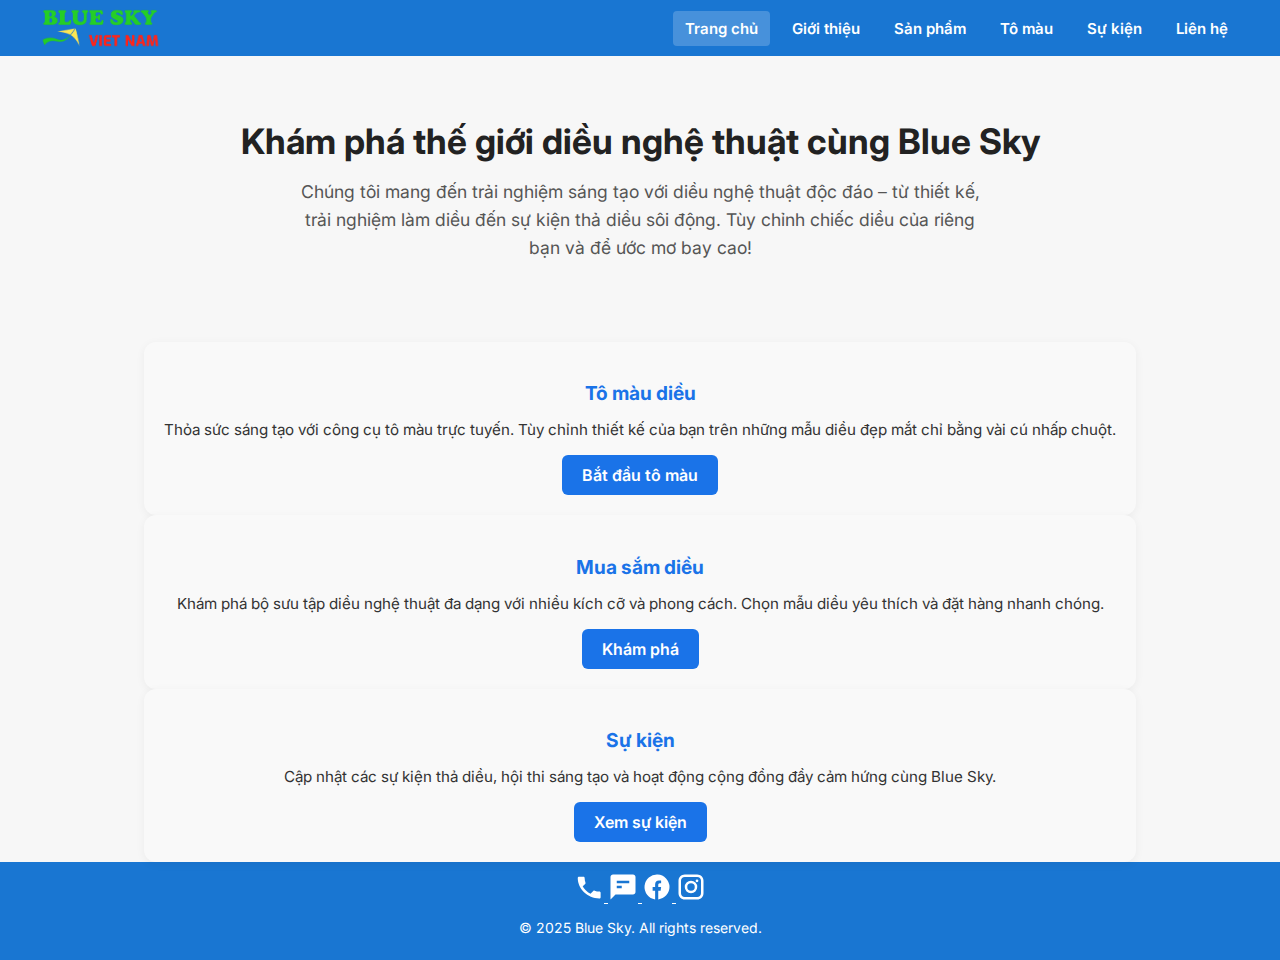
<file: index.html>
<!DOCTYPE html>
<html lang="vi">
<head>
  <meta charset="UTF-8" />
  <meta name="viewport" content="width=device-width, initial-scale=1" />
  <title>Trang chủ - Blue Sky</title>
  <meta name="description" content="Giải pháp sáng tạo với diều nghệ thuật: thiết kế, tô màu, sự kiện. Tùy chỉnh chiếc diều của riêng bạn và để ước mơ bay cao!" />

  <!-- LCP: tải sớm ảnh nền hero -->
  <link rel="preload" as="image" href="images/html/hero-bg.webp" fetchpriority="high" />

  <!-- Prefetch tài nguyên trang Sản phẩm (ưu tiên thấp, không ảnh hưởng tab hiện tại) -->
  <link rel="prefetch" href="shop.html" as="document">
  <link rel="prefetch" href="css/shop.css" as="style">
  
  <link rel="prefetch" href="js/shop.js" as="script">
 <link rel="prefetch" href="js/main.js" as="script">
  <!-- Kết nối sớm đến nguồn dữ liệu/ảnh của trang Sản phẩm -->
  <link rel="preconnect" href="https://script.google.com">
  <link rel="dns-prefetch" href="//script.google.com">
  <link rel="preconnect" href="https://lh3.googleusercontent.com" crossorigin>
  <link rel="dns-prefetch" href="//lh3.googleusercontent.com">

  <!-- CSS dùng chung + trang chủ -->
  <link rel="stylesheet" href="css/base.css" />
 
  <link rel="stylesheet" href="css/index.css" />
  <link rel="icon" href="favicon.ico" type="image/x-icon" />
  <link href="https://fonts.googleapis.com/css2?family=Inter:wght@400;600;700;800&display=swap" rel="stylesheet">

</head>
<body>
  <!-- ==== HEADER ==== -->

<header class="header">
  <div class="header-inner">
    <button class="menu-toggle" aria-label="Mở menu điều hướng" aria-controls="site-nav" aria-expanded="false">☰</button>
    <img src="images/html/logo.png" alt="Logo Blue Sky" class="logo" />
<nav class="nav" id="site-nav">
  <a href="index.html" class="active" aria-current="page">Trang chủ</a>
  <a href="about.html">Giới thiệu</a>
  <a href="shop.html">Sản phẩm</a>
  <a href="coloring.html">Tô màu</a>
  <a href="events.html">Sự kiện</a>
  <a href="contact.html">Liên hệ</a>
</nav>

  </div>
</header>


  <!-- ==== MAIN ==== -->
  <main>
    <!-- Hero (full width, overlay) -->
<section class="hero hero--main">
  <div class="hero-inner">
      <h1>Khám phá thế giới diều nghệ thuật cùng Blue Sky</h1>
      <p>
        Chúng tôi mang đến trải nghiệm sáng tạo với diều nghệ thuật độc đáo – từ thiết kế, trải nghiệm làm diều đến sự kiện thả diều sôi động. Tùy chỉnh chiếc diều của riêng bạn và để ước mơ bay cao!
      </p>
    </div>
  </section>

    <!-- Features -->
    <section class="features">
      <div class="container">
        <div class="feature-card">
          <h3>Tô màu diều</h3>
          <p>Thỏa sức sáng tạo với công cụ tô màu trực tuyến. Tùy chỉnh thiết kế của bạn trên những mẫu diều đẹp mắt chỉ bằng vài cú nhấp chuột.</p>
          <a href="coloring.html" class="btn">Bắt đầu tô màu</a>
        </div>
        <div class="feature-card">
          <h3>Mua sắm diều</h3>
          <p>Khám phá bộ sưu tập diều nghệ thuật đa dạng với nhiều kích cỡ và phong cách. Chọn mẫu diều yêu thích và đặt hàng nhanh chóng.</p>
          <a href="shop.html" class="btn">Khám phá</a>
        </div>
        <div class="feature-card">
          <h3>Sự kiện</h3>
          <p>Cập nhật các sự kiện thả diều, hội thi sáng tạo và hoạt động cộng đồng đầy cảm hứng cùng Blue Sky.</p>
          <a href="events.html" class="btn">Xem sự kiện</a>
        </div>
      </div>
    </section>
  </main>

  <!-- ==== FOOTER ==== -->
<footer class="footer">
  <div class="footer-inner">
    <div class="social-links">

      <!-- Phone -->
      <a href="tel:+84903082089"
         class="social-icon phone"
         data-tooltip="Gọi ngay cho chúng tôi"
         aria-label="Điện thoại">
        <svg xmlns="http://www.w3.org/2000/svg" width="30" height="30" fill="currentColor" viewBox="0 0 24 24">
          <path d="M6.6 10.8a15.1 15.1 0 0 0 6.6 6.6l2.2-2.2c.3-.3.7-.4 1.1-.3 
                   1.2.4 2.5.7 3.8.7.6 0 1 .5 1 1v3.5c0 .6-.4 1-1 1C10.7 21 3 13.3 
                   3 4.7c0-.6.5-1 1-1H7.5c.6 0 1 .4 1 1 0 1.3.3 2.6.7 3.8.1.4 0 
                   .8-.3 1.1l-2.3 2.2z"/>
        </svg>
      </a>

      <!-- Zalo (dùng icon chat để thay thế) -->
      <a href="https://zalo.me/0903082089"
         class="social-icon zalo"
         data-tooltip="Chat với chúng tôi qua Zalo"
         target="_blank" rel="noopener"
         aria-label="Zalo">
        <svg xmlns="http://www.w3.org/2000/svg" width="30" height="30" fill="currentColor" viewBox="0 0 24 24">
          <path d="M20 2H4C2.9 2 2 2.9 2 4v18l4-4h14c1.1 0 2-.9 
                   2-2V4c0-1.1-.9-2-2-2zm-9 11H7v-2h4v2zm6-4H7V7h10v2z"/>
        </svg>
      </a>

      <!-- Facebook -->
      <a href="https://www.facebook.com/profile.php?id=100010250733315"
         class="social-icon facebook"
         data-tooltip="Đến với trang Facebook của chúng tôi"
         target="_blank" rel="noopener"
         aria-label="Facebook">
        <svg xmlns="http://www.w3.org/2000/svg" width="30" height="30" fill="currentColor" viewBox="0 0 24 24">
          <path d="M22 12a10 10 0 1 0-11.5 9.9v-7h-2v-3h2v-2c0-2 
                   1.2-3.1 3-3.1.9 0 1.8.1 1.8.1v2h-1c-1 0-1.3.6-1.3 
                   1.2v1.8h2.3l-.4 3h-1.9v7A10 10 0 0 0 22 12z"/>
        </svg>
      </a>

      <!-- Instagram -->
      <a href="https://www.instagram.com/"
         class="social-icon instagram"
         data-tooltip="Theo dõi chúng tôi trên Instagram"
         target="_blank" rel="noopener"
         aria-label="Instagram">
        <svg xmlns="http://www.w3.org/2000/svg" width="30" height="30" fill="currentColor" viewBox="0 0 24 24">
          <path d="M7 2C4.2 2 2 4.2 2 7v10c0 2.8 2.2 5 5 
                   5h10c2.8 0 5-2.2 5-5V7c0-2.8-2.2-5-5-5H7zm10 
                   2c1.7 0 3 1.3 3 3v10c0 1.7-1.3 3-3 
                   3H7c-1.7 0-3-1.3-3-3V7c0-1.7 1.3-3 
                   3-3h10zm-5 3a5 5 0 1 0 0 10 
                   5 5 0 0 0 0-10zm0 2a3 3 0 1 1 0 
                   6 3 3 0 0 1 0-6zm4.8-.9a1.1 1.1 
                   0 1 0 0-2.2 1.1 1.1 0 0 0 0 2.2z"/>
        </svg>
      </a>
    </div>

    <p class="footer-copy">
      © 2025 Blue Sky. All rights reserved.
    </p>
  </div>
</footer>


  <!-- ==== SCRIPT ==== -->
  <script src="js/main.js"></script>
</body>
</html>
</file>
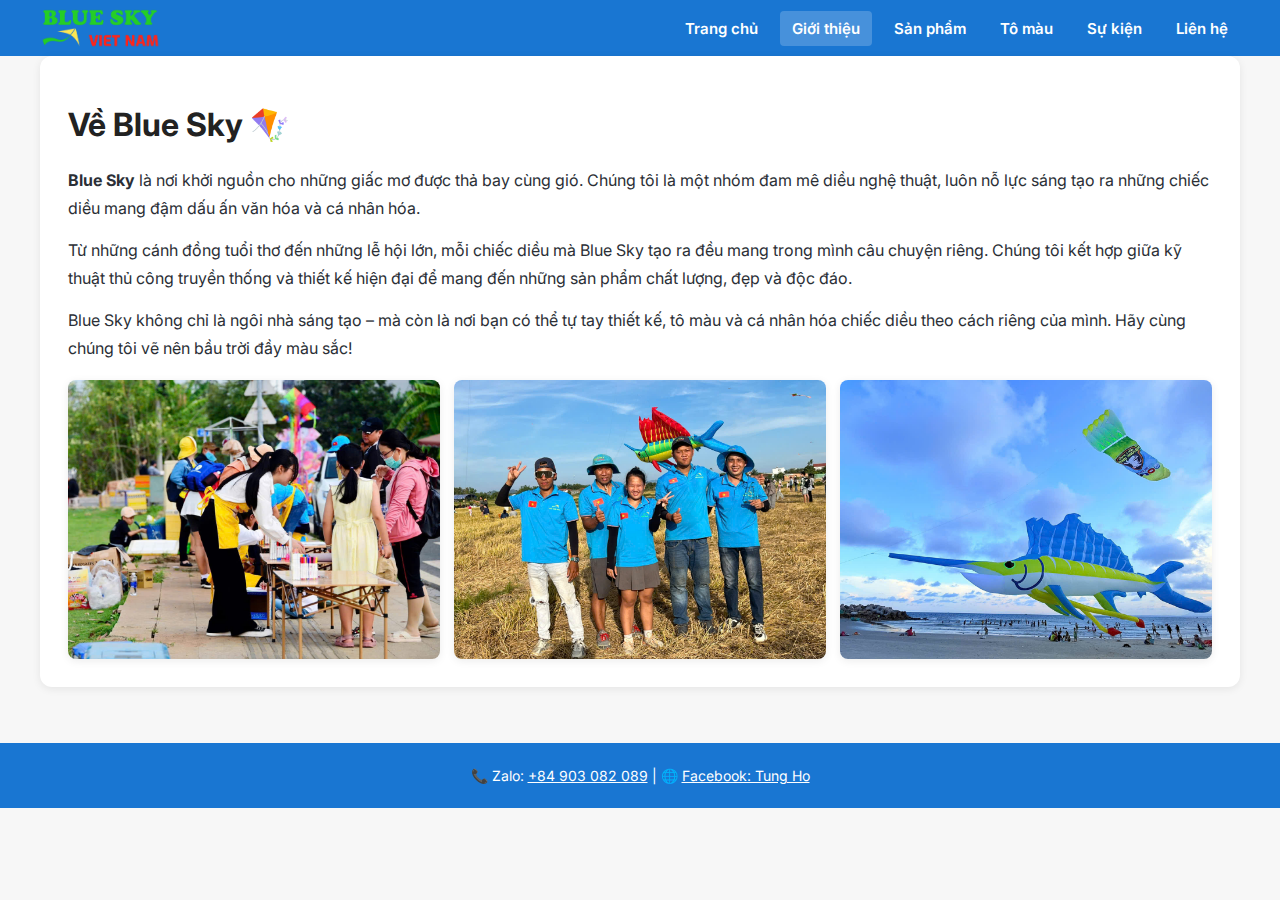
<file: about.html>
<!DOCTYPE html>
<html lang="vi">
<head>
  <meta charset="UTF-8" />
  <meta name="viewport" content="width=device-width, initial-scale=1.0" />
  <title>Giới thiệu - Blue Sky</title>

  <!-- Font & CSS -->
  <link href="https://fonts.googleapis.com/css2?family=Inter:wght@400;600;700&display=swap" rel="stylesheet" />
  <link rel="stylesheet" href="css/base.css" />
  <link rel="stylesheet" href="css/about.css" />
  <script defer src="js/zoom.js"></script>
</head>
<body>
  <!-- Header -->
  <header class="header">
    <div class="container header-inner">
      <img src="images/logo.png" alt="Logo Blue Sky" class="logo" />
      <button class="menu-toggle" id="menuToggle" aria-label="Mở menu">☰</button>
      <nav class="nav" id="mainNav">
        <a href="home.html">Trang chủ</a>
        <a href="about.html" class="active">Giới thiệu</a>
        <a href="shop.html">Sản phẩm</a>
        <a href="color.html">Tô màu</a>
        <a href="events.html">Sự kiện</a>
        <a href="contact.html">Liên hệ</a>
      </nav>
    </div>
  </header>

  <!-- Nội dung -->
  <main>
    <section class="container box about-section">
      <h1>Về Blue Sky 🪁</h1>
      <p><strong>Blue Sky</strong> là nơi khởi nguồn cho những giấc mơ được thả bay cùng gió. Chúng tôi là một nhóm đam mê diều nghệ thuật, luôn nỗ lực sáng tạo ra những chiếc diều mang đậm dấu ấn văn hóa và cá nhân hóa.</p>

      <p>Từ những cánh đồng tuổi thơ đến những lễ hội lớn, mỗi chiếc diều mà Blue Sky tạo ra đều mang trong mình câu chuyện riêng. Chúng tôi kết hợp giữa kỹ thuật thủ công truyền thống và thiết kế hiện đại để mang đến những sản phẩm chất lượng, đẹp và độc đáo.</p>

      <p>Blue Sky không chỉ là ngôi nhà sáng tạo  – mà còn là nơi bạn có thể tự tay thiết kế, tô màu và cá nhân hóa chiếc diều theo cách riêng của mình. Hãy cùng chúng tôi vẽ nên bầu trời đầy màu sắc!</p>

      <div class="gallery">
        <img src="images/about/img1.jpg" alt="Thả diều nghệ thuật" />
        <img src="images/about/img2.jpg" alt="Thiết kế diều sáng tạo" />
        <img src="images/about/img3.jpg" alt="Sự kiện cộng đồng" />
      </div>
    </section>
  </main>

  <!-- Footer -->
  <footer class="footer">
    <div class="container footer-inner">
      <p>
        📞 Zalo: <a href="tel:+84903082089">+84 903 082 089</a> |
        🌐 <a href="https://www.facebook.com/profile.php?id=100010250733315" target="_blank">Facebook: Tung Ho</a>
      </p>
    </div>
  </footer>

  <!-- Dropdown menu JS -->
  <script>
    const menuToggle = document.getElementById("menuToggle");
    const navMenu = document.getElementById("mainNav");

    menuToggle.addEventListener("click", (e) => {
      e.stopPropagation();
      navMenu.classList.toggle("show");
    });

    document.addEventListener("click", (e) => {
      if (!navMenu.contains(e.target) && !menuToggle.contains(e.target)) {
        navMenu.classList.remove("show");
      }
    });
  </script>
</body>
</html>
</file>
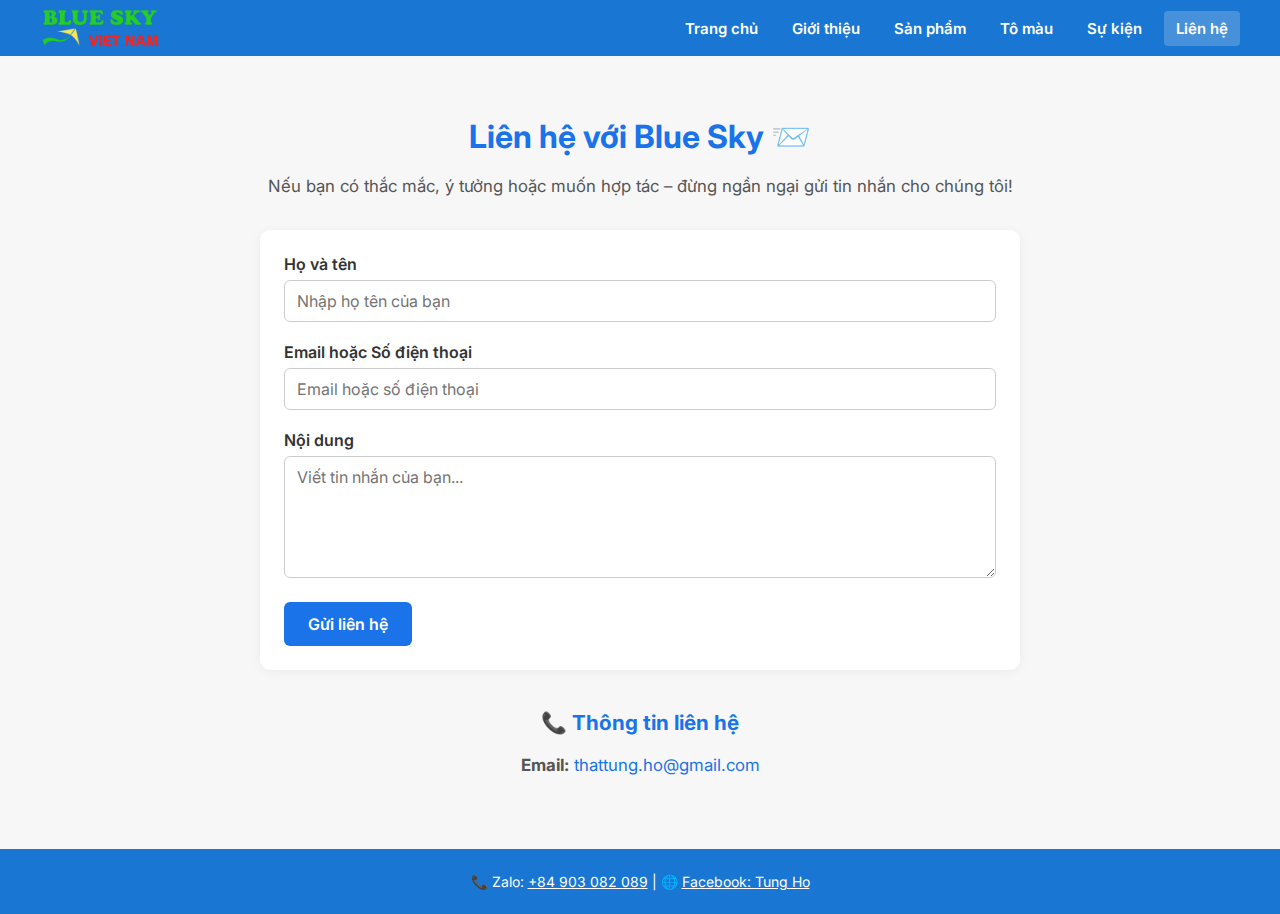
<file: contact.html>
<!DOCTYPE html>
<html lang="vi">
<head>
  <meta charset="UTF-8" />
  <meta name="viewport" content="width=device-width, initial-scale=1.0" />
  <title>Liên hệ - Blue Sky</title>

  <!-- Font và CSS -->
  <link href="https://fonts.googleapis.com/css2?family=Inter:wght@400;600;700&display=swap" rel="stylesheet" />
  <link rel="stylesheet" href="css/base.css" />
  <link rel="stylesheet" href="css/contact.css" />
  <script defer src="js/zoom.js"></script>
 </head>
<body>
  <!-- Header đồng bộ -->
  <header class="header">
    <div class="container header-inner">
      <img src="images/logo.webp" alt="Logo Blue Sky" class="logo" />
      <button class="menu-toggle" id="menuToggle" aria-label="Mở menu">☰</button>
      <nav class="nav" id="mainNav">
        <a href="index.html">Trang chủ</a>
        <a href="about.html">Giới thiệu</a>
        <a href="shop.html">Sản phẩm</a>
        <a href="color.html">Tô màu</a>
        <a href="events.html">Sự kiện</a>
        <a href="contact.html" class="active">Liên hệ</a>
      </nav>
    </div>
  </header>

  <!-- Nội dung chính -->
  <main>
    <section class="contact-section container box">
      <h1>Liên hệ với Blue Sky 📨</h1>
      <p>Nếu bạn có thắc mắc, ý tưởng hoặc muốn hợp tác – đừng ngần ngại gửi tin nhắn cho chúng tôi!</p>

      <form class="contact-form">
        <div class="form-group">
          <label for="name">Họ và tên</label>
          <input type="text" id="name" name="name" required placeholder="Nhập họ tên của bạn" />
        </div>
        <div class="form-group">
          <label for="email">Email hoặc Số điện thoại</label>
          <input type="text" id="email" name="email" required placeholder="Email hoặc số điện thoại" />
        </div>
        <div class="form-group">
          <label for="message">Nội dung</label>
          <textarea id="message" name="message" rows="5" required placeholder="Viết tin nhắn của bạn..."></textarea>
        </div>
        <button type="submit" class="btn-submit">Gửi liên hệ</button>
      </form>

      <div class="contact-info">
        <h2>📞 Thông tin liên hệ</h2>
                <p><strong>Email:</strong> <a href="mailto:thattung.ho@gmail.com">thattung.ho@gmail.com</a></p>
      </div>
    </section>
  </main>

  <!-- Footer đồng bộ -->
  <footer class="footer">
    <div class="container footer-inner">
      <p>
        📞 Zalo: <a href="tel:+84903082089">+84 903 082 089</a> |
        🌐 <a href="https://www.facebook.com/profile.php?id=100010250733315" target="_blank">Facebook: Tung Ho</a>
      </p>
    </div>
  </footer>

  <!-- Script menu cho mobile -->
  <script>
    const menuToggle = document.getElementById("menuToggle");
    const navMenu = document.getElementById("mainNav");

    menuToggle.addEventListener("click", (e) => {
      e.stopPropagation();
      navMenu.classList.toggle("show");
    });

    document.addEventListener("click", (e) => {
      if (!navMenu.contains(e.target) && !menuToggle.contains(e.target)) {
        navMenu.classList.remove("show");
      }
    });
  </script>
  <script defer src="js/contact.js"></script>
</body>
</html>
</file>
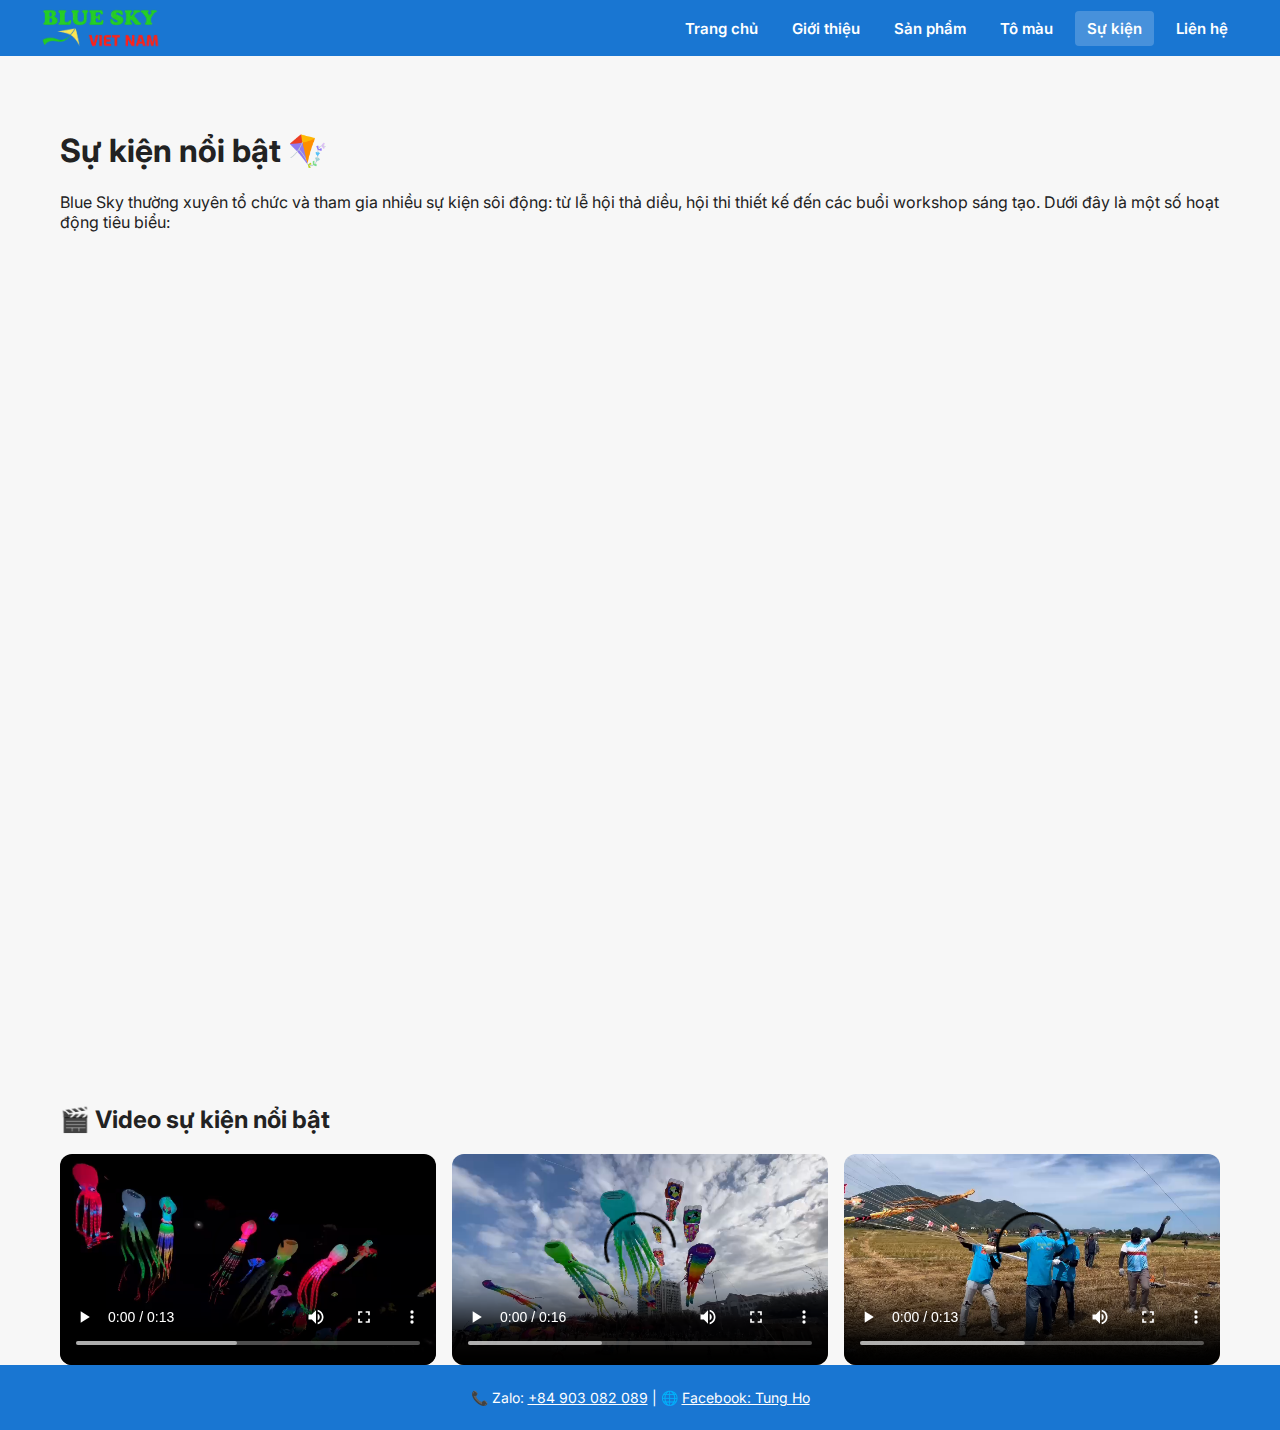
<file: events.html>
<!DOCTYPE html>
<html lang="vi">
<head>
  <meta charset="UTF-8" />
  <meta name="viewport" content="width=device-width, initial-scale=1.0" />
  <title>Sự kiện - Blue Sky</title>

  <link href="https://fonts.googleapis.com/css2?family=Inter:wght@400;600;700&display=swap" rel="stylesheet" />
  <link rel="stylesheet" href="css/base.css" />
  <link rel="stylesheet" href="css/events.css" />
  <link rel="icon" href="favicon.ico" type="image/x-icon">
  <script defer src="js/zoom.js"></script>
 </head>
<body>
  <!-- Header -->
  <header class="header">
    <div class="container header-inner">
      <img src="images/logo.webp" alt="Logo Blue Sky" class="logo" />
      <button class="menu-toggle" id="menuToggle" aria-label="Mở menu">☰</button>
      <nav class="nav" id="mainNav">
        <a href="index.html">Trang chủ</a>
        <a href="about.html">Giới thiệu</a>
        <a href="shop.html">Sản phẩm</a>
        <a href="color.html">Tô màu</a>
        <a href="events.html" class="active">Sự kiện</a>
        <a href="contact.html">Liên hệ</a>
      </nav>
    </div>
  </header>

  <!-- Nội dung chính -->
  <main>
    <section class="container box event-section">
      <h1>Sự kiện nổi bật 🪁</h1>
      <p>Blue Sky thường xuyên tổ chức và tham gia nhiều sự kiện sôi động: từ lễ hội thả diều, hội thi thiết kế đến các buổi workshop sáng tạo. Dưới đây là một số hoạt động tiêu biểu:</p>

      <div class="event-list">
        <div class="event-card">
          <img src="images/events/dienkhanh2025.jpg" alt="Lễ hội diều 2025" class="event-img" />
          <div class="event-info">
            <h3>Ngày hội thả diều Diên Khánh 2025</h3>
            <p><strong>Ngày:</strong> 12/04/2025 • <strong>Địa điểm:</strong> Duyên Khánh, Khánh Hòa</p>
            <p>Hơn 500 chiếc diều đủ sắc màu cùng trình diễn ánh sáng ngoạn mục và âm nhạc dân gian kết hợp hiện đại.</p>
          </div>
        </div>

        <div class="event-card">
          <img src="images/events/workshopthienlong.jpg" alt="Workshop vẽ và thả diều" class="event-img" />
          <div class="event-info">
            <h3>Workshop: Vẽ và Thả diều cùng Bé</h3>
            <p><strong>Ngày:</strong> 26/05/2025 • <strong>Địa điểm:</strong> Công viên Global City</p>
            <p>Phụ huynh và trẻ em cùng nhau sáng tạo, học kỹ năng vẽ, lắp ráp và trải nghiệm không khí gia đình ấm áp ngoài trời.</p>
          </div>
        </div>

        <div class="event-card">
          <img src="images/events/rachgia2025.jpg" alt="Lễ hội diều 2025" class="event-img" />
          <div class="event-info">
            <h3>Lễ hội thả diều Rạch Giá 2025</h3>
            <p><strong>Ngày:</strong> 06/03/2025 • <strong>Địa điểm:</strong> Rạch Giá, Kiên Giang</p>
            <p>Một bầu trời sáng rực bởi những chiếc diều led hòa cùng với tiếng vỗ tay của hàng ngàn bà con tạo nên không khí náo nhiệt.</p>
          </div>
        </div>

        <div class="event-card">
          <img src="images/events/caibe2025.jpg" alt="Cuộc thi online" class="event-img" />
          <div class="event-info">
            <h3>Cuộc thi "Bay cùng sắc màu"</h3>
            <p><strong>Ngày:</strong> 15/03/2025 • <strong>Hình thức:</strong> trực tiếp</p>
            <p>Cuộc thi dành cho các bạn học sinh huyện Cái Bè, giúp các bạn có một trải nghiệm thật tuyệt vời với nghệ thuật diều.</p>
          </div>
        </div>
      </div>
    </section>

    <!-- Video sự kiện -->
    <section class="event-videos container box">
      <h2>🎬 Video sự kiện nổi bật</h2>
      <div class="video-grid">
        <video controls>
          <source src="video/festival1.mp4" type="video/mp4" />
          Trình duyệt không hỗ trợ video.
        </video>
        <video controls>
          <source src="video/workshop1.mp4" type="video/mp4" />
          Trình duyệt không hỗ trợ video.
        </video>
        <video controls>
          <source src="video/family_day.mp4" type="video/mp4" />
          Trình duyệt không hỗ trợ video.
        </video>
      </div>
    </section>
  </main>

  <!-- Footer -->
  <footer class="footer">
    <div class="container footer-inner">
      <p>
        📞 Zalo: <a href="tel:+84903082089">+84 903 082 089</a> |
        🌐 <a href="https://www.facebook.com/profile.php?id=100010250733315" target="_blank">Facebook: Tung Ho</a>
      </p>
    </div>
  </footer>

  <!-- Dropdown menu JS -->
  <script>
    const menuToggle = document.getElementById("menuToggle");
    const navMenu = document.getElementById("mainNav");

    menuToggle.addEventListener("click", (e) => {
      e.stopPropagation();
      navMenu.classList.toggle("show");
    });

    document.addEventListener("click", (e) => {
      if (!navMenu.contains(e.target) && !menuToggle.contains(e.target)) {
        navMenu.classList.remove("show");
      }
    });
  </script>
</body>
</html>
</file>
<file: css/shop.css>
/* ===================== Base / Theme ===================== */
:root{
  --primary:#1976d2;
  --primary-dark:#125aa0;
  --danger:#f44336;
  --danger-dark:#d32f2f;
  --success:#4caf50;
  --success-dark:#388e3c;
  --text:#0d47a1;
  --card-bg:#fff;
  --muted:#f4f4f4;
  --shadow:0 2px 8px rgba(0,0,0,.08);
}

@supports (font-variation-settings: normal){
  /* Inter variable sẽ hiển thị đẹp hơn nếu bạn đã nhúng */
}

html,body{margin:0;padding:0}
body, .shop-wrapper{
  font-family:"Inter","Segoe UI","Roboto",sans-serif;
  -webkit-font-smoothing:antialiased;
  -moz-osx-font-smoothing:grayscale;
  color:#222;
  background:#f6f8fb;
}

/* ===================== Layout wrapper ===================== */
.shop-wrapper{
  max-width:1000px;
  margin:40px auto;
  padding:0 20px 40px;
  background:var(--card-bg);
  border-radius:12px;
  box-shadow:var(--shadow);
}

/* ===================== Group title ===================== */
.product-category{
  font-size:20px;
  margin:40px 0 16px;
  padding:14px 20px;
  border-left:6px solid var(--primary);
  border-radius:8px;
  color:var(--text);
  font-weight:600;
  background:linear-gradient(90deg,#e3f2fd,#ffffff);
  background-size:200% 200%;
  box-shadow:0 2px 6px rgba(0,0,0,.06);
  transition:transform .3s ease, background-color .3s ease;
  animation:gradientMove 8s ease infinite;
  cursor:pointer; /* clickable mặc định */
}
.product-category:hover{
  transform:translateX(4px);
}
@keyframes gradientMove{
  0%{background-position:0% 50%}
  50%{background-position:100% 50%}
  100%{background-position:0% 50%}
}

/* ===================== Grid ===================== */
.product-grid{
  display:grid;
  gap:24px;
  /* auto-fit để tự co giãn đẹp trên nhiều khổ màn hình */
  grid-template-columns:repeat(auto-fit,minmax(260px,1fr));
  transition:all .4s ease;
}

/* ===================== Product card ===================== */
.product{
  background:#fff;
  padding:16px;
  border-radius:10px;
  box-shadow:var(--shadow);
  text-align:center;
  position:relative;
  transform:translateZ(0); /* create stacking context */
  transition:transform .3s ease, opacity .5s ease;
  opacity:0; transform:translateY(10px);
  /* Hiệu năng khi list dài */
  content-visibility:auto;
  contain-intrinsic-size:520px 360px; /* (H x W) ước lượng */
}
.product.fade-in{ opacity:1; transform:translateY(0) }
.product:hover{ transform:translateY(-4px) }

/* Header trong card */
.product-top-row{
  display:flex;
  justify-content:space-between;
  align-items:center;
  gap:12px;
}
.product-title{
  margin:10px 0 8px;
  font-size:18px;
  font-weight:600;
  flex:1;
  text-align:left;
}

/* Ảnh sản phẩm ổn định layout */
.product-img{
  width:100%;
  height:auto;
  aspect-ratio:3/4;
  object-fit:contain;          /* tránh crop ảnh sản phẩm */
  background:#f0f0f0;
  padding:8px;
  border-radius:6px;
}

/* Size row */
.size-row{
  display:flex;
  align-items:center;
  justify-content:center;
  gap:10px;
  font-weight:500;
  font-size:15px;
  margin:12px 0;
  flex-shrink:0;
}
.size-select{
  padding:6px 10px;
  font-size:14px;
  border:1px solid #ccc;
  border-radius:6px;
  font-family:inherit;
  background:#fff;
}

/* Price row */
.price-row{
  display:flex;
  justify-content:space-between;
  align-items:center;
  gap:12px;
  font-size:15px;
  margin-top:12px;
  padding:4px 8px;
  background:var(--muted);
  border-radius:6px;
  font-weight:600;
}
.price-original{ color:#333 }
.price-sale{ color:#d32f2f }

/* Liên hệ */
.contact-label{
  display:inline-flex;
  align-items:center;
  gap:6px;
  background:#fff4e5;
  color:#d35400;
  padding:6px 12px;
  border-radius:6px;
  font-size:14px;
  font-weight:600;
  border:1px solid #f0cba9;
  margin-top:8px;
  text-decoration:none;
}
.contact-label:hover{ color:#b84300 }

/* Actions */
.product-actions{
  display:flex;
  justify-content:space-between;
  gap:10px;
  margin-top:8px;
}
.color-btn, .order-btn{
  flex:1;
  padding:10px;
  font-size:14px;
  font-weight:600;
  border:none;
  border-radius:6px;
  cursor:pointer;
  transition:background-color .25s ease, transform .05s ease;
  font-family:inherit;
  color:#fff;
}
.color-btn{ background:var(--success) }
.color-btn:hover{ background:var(--success-dark) }
.order-btn{ background:var(--danger) }
.order-btn:hover{ background:var(--danger-dark) }
.color-btn:active, .order-btn:active{ transform:scale(.98) }

/* Order form */
.order-form{
  margin-top:14px;
  padding:12px;
  border-top:1px dashed #ccc;
  background:#f9f9f9;
  border-radius:6px;
  font-family:inherit;
}
.order-form input,
.order-form select,
.order-form textarea{
  width:100%;
  margin:6px 0;
  padding:8px;
  border-radius:4px;
  border:1px solid #ccc;
  font-size:14px;
  resize:vertical;
  font-family:inherit;
  background:#fff;
}

/* Form actions */
.form-actions{
  display:flex;
  justify-content:space-between;
  gap:10px;
  margin-top:10px;
}
.confirm-order, .cancel-order{
  flex:1;
  padding:10px;
  font-weight:600;
  border:none;
  border-radius:6px;
  cursor:pointer;
  font-family:inherit;
  color:#fff;
}
.confirm-order{ background:var(--primary) }
.confirm-order:hover{ background:var(--primary-dark) }
.cancel-order{ background:#9e9e9e }
.cancel-order:hover{ background:#838383 }

/* Toggle buttons (xem thêm / thu gọn) */
.toggle-btn{
  margin:16px auto 40px;
  padding:10px 20px;
  background:var(--primary);
  color:#fff;
  border:none;
  border-radius:8px;
  cursor:pointer;
  font-weight:600;
  transition:background-color .25s ease;
  display:block;
  font-family:inherit;
}
.toggle-btn:hover{ background:var(--primary-dark) }

/* Ẩn/hiện tiện lợi */
.hidden{ display:none }

/* ===================== Responsive ===================== */
@media (max-width:1024px){
  .product-grid{ gap:20px }
}
@media (max-width:768px){
  .product-grid{ grid-template-columns:1fr }
  .size-row{
    flex-direction:column;
    align-items:flex-start;
    gap:6px;
    margin:8px 0;
  }
  .form-actions{
    flex-direction:column;
  }
  .confirm-order, .cancel-order{
    width:100%;
  }
}

/* Tôn trọng người dùng "reduce motion" */
@media (prefers-reduced-motion:reduce){
  *{ animation:none!important; transition:none!important }
}
/* Biến thể ghost cho nút Thu gọn */
.toggle-btn--ghost{
  background: transparent;
  color: var(--primary);
  border: 1px solid var(--primary);
}
.toggle-btn--ghost:hover{
  background: #e3f2fd;
}
</file>
<file: css/base.css>
/* ======== BASE LAYOUT ======== */
body {
  margin: 0;
  font-family: "Inter", sans-serif;
  background: #f7f7f7;
  color: #222;
}

.container {
  max-width: 1200px;
  margin: 0 auto;
  padding: 0 20px;
}

* {
  box-sizing: border-box;
  font-family: "Inter", sans-serif;
}

/* ======== HEADER ======== */
.header {
  background-color: #1976d2;
  color: white;
}

.header-inner {
  display: flex;
  align-items: center;
  justify-content: space-between;
  padding: 8px 0; /* bỏ padding ngang */
  max-width: 1200px;
  margin: 0 auto; /* căn giữa giống canvas */
}

.logo {
  height: 40px;
  transition: height 0.3s ease;
  margin-right: 20px;
}

.nav {
  display: flex;
  justify-content: center;
  gap: 10px;
  background-color: #1976d2;
}

.nav a {
  color: white;
  text-decoration: none;
  font-weight: 600;
  font-size: 15px;
  padding: 8px 12px;
  border-radius: 4px;
  transition: background 0.2s;
}

.nav a:hover,
.nav a.active {
  background-color: rgba(255, 255, 255, 0.2);
}

.menu-toggle {
  display: none;
  font-size: 24px;
  background: none;
  border: none;
  color: white;
  cursor: pointer;
}

/* ======== FOOTER ======== */
.footer {
  background-color: #1976d2;
  color: white;
  text-align: center;
  padding: 10px 0;
  font-size: 14px;
}

.footer a {
  color: #fff;
  text-decoration: underline;
}

/* ======== RESPONSIVE ======== */
@media (max-width: 767px) {
  .header-inner {
    flex-direction: row-reverse; /* ✅ Logo bên phải, menu bên trái */
    justify-content: space-between;
    align-items: center;
    position: relative;
    z-index: 1001;
  }

  .menu-toggle {
    display: block;
    margin-right: 10px; /* ⬅ đẩy menu icon sang trái một chút */
    position: relative;
    z-index: 1002;
    order: 1; /* menu icon bên trái */
  }

  .logo {
    height: 30px;
    margin-left: 10px; /* ⬅ tạo khoảng cách với mép phải */
    position: relative;
    z-index: 1002;
    order: 2; /* logo bên phải */
  }

.nav {
  position: absolute;
  top: 100%;
  right: 10px;        /* 👈 dropdown nằm bên phải */
  left: auto;         /* 👈 hủy canh trái */
  width: 200px;
  background-color: #1565c0;
  flex-direction: column;
  align-items: flex-start;
  padding: 10px 0;
  display: none;
  z-index: 1000;
  border-radius: 0 0 8px 8px;
  box-shadow: 0 4px 8px rgba(0, 0, 0, 0.15);
}
  .nav.show {
    display: flex;
  }

  .nav a {
    width: 100%;
    padding: 10px 16px;
    text-align: left;
    font-size: 15px;
  }
}
</file>
<file: css/index.css>
/* home.css */

/* Mục giới thiệu chính */
.hero {
  text-align: center;
  padding: 40px 20px;
}

.hero h1 {
  font-size: 1.8rem;
  font-weight: 700;
  margin-bottom: 16px;
  color: #222;
}

.hero p {
  font-size: 1rem;
  color: #555;
  line-height: 1.6;
  max-width: 700px;
  margin: 0 auto;
}

/* Các khối chức năng */
.features {
  display: flex;
  flex-direction: column;
  gap: 24px;
  margin-top: 40px;
}

.feature-card {
  background: #f9f9f9;
  border-radius: 12px;
  padding: 20px;
  text-align: center;
  box-shadow: 0 2px 10px rgba(0, 0, 0, 0.05);
}

.feature-card h3 {
  font-size: 1.2rem;
  margin-bottom: 12px;
  color: #1a73e8;
}

.feature-card p {
  font-size: 0.95rem;
  color: #333;
  margin-bottom: 16px;
}

.feature-card .btn {
  display: inline-block;
  background-color: #1a73e8;
  color: #fff;
  padding: 10px 20px;
  border-radius: 6px;
  text-decoration: none;
  font-weight: 600;
  transition: background-color 0.3s;
}

.feature-card .btn:hover {
  background-color: #0d5dc5;
}

/* Media queries */
@media (min-width: 600px) {
  .features {
    flex-direction: row;
    flex-wrap: wrap;
    justify-content: space-between;
  }

  .feature-card {
    flex: 1 1 45%;
  }
}

@media (min-width: 900px) {
  .feature-card {
    flex: 1 1 30%;
  }

  .hero h1 {
    font-size: 2.2rem;
  }

  .hero p {
    font-size: 1.1rem;
  }
}
</file>
<file: css/about.css>
/* ===========================================================
   ABOUT.CSS – Hero (About), Nội dung & Gallery
   (Cách A: khoảng cách từ hero, gọn & không trùng code)
   =========================================================== */

/* ========= HERO ABOUT ========= */
.hero.hero--sub{
  /* Biến chỉnh nhanh */
  --about-min: clamp(220px, 46vh, 400px);      /* cao độ hero */
  --about-gap-b: 56px;                          /* khoảng cách dưới hero -> content */
  --about-dim: .32;                              /* độ tối overlay: ↑ = tối hơn */
  --about-blur: 0px;                             /* blur overlay kính */
  --hero-img: url('../images/html/hero-about.webp'); /* ảnh hero */

  position: relative;
  display: grid;
  place-items: center;
  min-height: var(--about-min);
  text-align: center;
  color: #fff;

  /* Nền + overlay tối + parallax qua --bg-offset (set trong main.js) */
  background:
    linear-gradient(180deg,
      rgba(0,0,0,var(--about-dim)),
      rgba(0,0,0,calc(var(--about-dim) - .10))
    ),
    var(--hero-img) center calc(var(--bg-offset, 0px)) / cover no-repeat;

  border-radius: 0 0 36px 36px;
  box-shadow: var(--shadow-sm, 0 2px 8px rgba(0,0,0,.08));
  overflow: hidden;

  /* Cách A: khoảng cách bằng chính hero */
  margin-bottom: var(--about-gap-b);
}

/* Lớp highlight phụ + tuỳ chọn blur kính */
.hero.hero--sub::before{
  content: "";
  position: absolute; inset: 0;
  background:
    radial-gradient(120% 80% at 50% 20%, rgba(255,255,255,.06), transparent 60%),
    radial-gradient(100% 70% at 50% 100%, rgba(0,0,0,.18), transparent 60%);
  backdrop-filter: blur(var(--about-blur));
  -webkit-backdrop-filter: blur(var(--about-blur));
  pointer-events: none;
}

/* Nội dung trong hero – mặc định luôn hiện (không phụ thuộc JS) */
.hero.hero--sub .hero-inner{
  max-width: 900px;
  padding: clamp(28px, 5vw, 64px) 16px;
  opacity: 1;
  transform: none;
  text-align: center;
}

/* Khi có JS (đã thêm <html class="js">): bật fade-in mượt */
.js .hero.hero--sub .hero-inner{
  opacity: 0;
  transform: translateY(10px);
  transition: opacity .6s ease, transform .6s ease;
}
.js .hero.hero--sub .hero-inner.is-ready{
  opacity: 1;
  transform: none;
}

.hero.hero--sub h1{
  margin: 0 0 10px;
  font-size: clamp(26px, 2.6vw + 14px, 44px);
  letter-spacing: .2px;
  line-height: 1.25;
}
.hero.hero--sub p{
  margin: 0 auto;
  max-width: 780px;
  font-size: clamp(14px, 1.2vw + 10px, 18px);
  color: #f5f7fb;
  opacity: .95;
  line-height: 1.6;
}

/* ========= NỘI DUNG GIỚI THIỆU ========= */
/* Cách A: bỏ margin-top để không cộng dồn với hero */
.about-section{
  margin: 0 auto 56px; /* top=0 */
  padding: clamp(16px, 2.5vw, 28px);
  background: var(--card-bg, #fff);
  border-radius: var(--radius, 12px);
  box-shadow: var(--shadow-sm, 0 2px 8px rgba(0,0,0,.08));
}
.about-section p{
  margin: 0 0 14px;
  color: #2b2f36;
  line-height: 1.75;
}

/* ========= GALLERY ========= */
.gallery{
  margin-top: 18px;
  display: grid;
  gap: 14px;
  grid-template-columns: repeat(3, 1fr);
}
.gallery img{
  width: 100%;
  height: 100%;
  object-fit: cover;
  border-radius: calc(var(--radius, 12px) - 4px);
  box-shadow: 0 2px 8px rgba(0,0,0,.08);
  transition: transform .35s ease, box-shadow .35s ease;
  will-change: transform;
}
.gallery img:hover{
  transform: translateY(-2px);
  box-shadow: 0 8px 20px rgba(0,0,0,.14);
}

/* ========= RESPONSIVE ========= */
@media (max-width: 920px){
  .gallery{ grid-template-columns: 1fr 1fr; }
}
@media (max-width: 560px){
  .gallery{ grid-template-columns: 1fr; }
}
@media (max-width: 767px){
  .hero.hero--sub{
    --about-min: 28vh;   /* thấp hơn cho gọn trên mobile */
    --about-gap-b: 56px; /* khoảng cách dưới hero nhỏ lại */
  }
}
@media (hover: none) and (pointer: coarse){
  .hero.hero--sub{ --about-min: 36vh; } /* cảm ứng nhỉnh hơn chút */
}

/* ========= Reduce motion ========= */
@media (prefers-reduced-motion: reduce){
  .js .hero.hero--sub .hero-inner{ transition: none !important; }
  *{ animation: none !important; transition: none !important; }
}
</file>
<file: css/contact.css>
/* contact.css */

.contact-section {
  padding: 40px 20px;
  max-width: 800px;
  margin: 0 auto;
}

.contact-section h1 {
  font-size: 2rem;
  font-weight: 700;
  color: #1a73e8;
  margin-bottom: 16px;
  text-align: center;
}

.contact-section p {
  text-align: center;
  margin-bottom: 30px;
  color: #555;
  font-size: 1.05rem;
  line-height: 1.6;
}

.contact-form {
  background: #fff;
  padding: 24px;
  border-radius: 10px;
  box-shadow: 0 2px 12px rgba(0, 0, 0, 0.05);
  margin-bottom: 40px;
}

.form-group {
  margin-bottom: 20px;
}

.form-group label {
  font-weight: 600;
  display: block;
  margin-bottom: 6px;
  color: #333;
}

.form-group input,
.form-group textarea {
  width: 100%;
  padding: 10px 12px;
  border: 1px solid #ccc;
  border-radius: 6px;
  font-size: 1rem;
  resize: vertical;
  font-family: "Inter", sans-serif;
}

.btn-submit {
  display: inline-block;
  background-color: #1a73e8;
  color: #fff;
  padding: 12px 24px;
  border: none;
  border-radius: 6px;
  font-size: 1rem;
  font-weight: 600;
  cursor: pointer;
  transition: background-color 0.3s ease;
}

.btn-submit:hover {
  background-color: #0d5dc5;
}

.contact-info {
  text-align: center;
  font-size: 1rem;
  color: #444;
}

.contact-info h2 {
  font-size: 1.3rem;
  color: #1a73e8;
  margin-bottom: 12px;
}

.contact-info a {
  color: #1a73e8;
  text-decoration: none;
}

.contact-info a:hover {
  text-decoration: underline;
}

/* Responsive */
@media (max-width: 600px) {
  .btn-submit {
    width: 100%;
  }
}
</file>
<file: css/events.css>
/* ===========================================================
   EVENTS.CSS – Hero Sự kiện, Danh sách sự kiện, Video grid
   (đã gỡ trùng, sạch override)
   =========================================================== */

/* ===================== HERO trang Sự kiện ===================== */
.hero.hero--sub.hero--events{
  /* Biến chỉnh nhanh */
  --event-min: clamp(340px, 46vh, 400px);  /* cao độ tối thiểu của hero */
  --event-pad-t: 110px;                    /* padding trên (tăng = hero cao hơn) */
  --event-pad-b: 80px;                     /* padding dưới */
  --event-dim: .35;                        /* tối ảnh: tăng lên = tối hơn */
  --event-blur: 0px;                       /* blur overlay: 0px = không mờ */

  position: relative;
  display: grid;
  place-items: center;
  min-height: var(--event-min);
  text-align: center;
  color: #fff;

  /* Ảnh nền + lớp tối cơ bản, parallax qua --bg-offset (set trong main.js) */
  background:
    linear-gradient(180deg,
      rgba(0,0,0,var(--event-dim)),
      rgba(0,0,0,calc(var(--event-dim) - .10))
    ),
    url("../images/html/events-hero.webp") center / cover no-repeat;
  background-position: center calc(var(--bg-offset, 0px));

  border-radius: 0 0 var(--radius) var(--radius);
  box-shadow: var(--shadow-sm);
  overflow: hidden;
}

/* Overlay phụ: highlight + (tuỳ chọn) blur kính */
.hero.hero--sub.hero--events::before{
  content: "";
  position: absolute; inset: 0;
  background:
    radial-gradient(120% 80% at 50% 20%, rgba(255,255,255,.06), transparent 60%),
    radial-gradient(100% 70% at 50% 100%, rgba(0,0,0,.18), transparent 60%);
  backdrop-filter: blur(var(--event-blur));
  -webkit-backdrop-filter: blur(var(--event-blur));
  pointer-events: none;
  z-index: 0;
}

.hero--events .hero-inner{
  position: relative; z-index: 1;
  max-width: 860px;
  margin: 0 auto;
  padding-block: var(--event-pad-t) var(--event-pad-b);
}

.hero--events h1{
  font-size: clamp(2rem, 2.2vw + 1rem, 2.4rem);
  font-weight: 800;
  letter-spacing: .2px;
  line-height: 1.25;
  margin: 0 0 12px;
}

.hero--events p{
  font-size: clamp(1rem, .8vw + .6rem, 1.08rem);
  max-width: 780px;
  margin: 0 auto;
  line-height: 1.6;
  opacity: .95;
}

/* Mobile gọn hơn */
@media (max-width: 767px){
  .hero.hero--sub.hero--events{
    --event-min: 28vh;
    --event-pad-t: 96px;
    --event-pad-b: 70px;
  }
}

/* Thiết bị cảm ứng (bất kể độ rộng) – nếu muốn cao hơn chút */
@media (hover: none) and (pointer: coarse){
  .hero.hero--sub.hero--events{ --event-min: 44vh; }
}

/* ===================== SECTION LIST SỰ KIỆN ===================== */
.event-section{ padding-top: 54px; }

.event-list{
  display: grid;
  grid-template-columns: repeat(auto-fit, minmax(280px, 1fr));
  gap: 24px;
}

/* Card sự kiện */
.event-card{
  background: #fff;
  border-radius: var(--radius);
  box-shadow: var(--shadow-sm);
  overflow: hidden;
  transform: translateY(10px);
  opacity: 0;
  transition: transform .35s ease, opacity .45s ease, box-shadow .25s ease;
  will-change: transform, opacity;
}
.event-card.is-inview{ opacity: 1; transform: translateY(0); }
.event-card:hover{ box-shadow: var(--shadow-md); }

/* Ảnh cover */
.event-img{
  display: block;
  width: 100%;
  aspect-ratio: 16 / 9;
  object-fit: cover;
}

/* Nội dung card */
.event-info{ padding: 16px 18px 18px; }
.event-info h3{
  margin: 6px 0 8px;
  font-size: 1.15rem;
  color: var(--primary-dark);
}
.event-info p{
  margin: 6px 0;
  color: #444;
  line-height: 1.6;
}

/* ===================== VIDEO GRID ===================== */
.event-videos{ margin-top: 22px; }

.video-grid{
  display: grid;
  gap: 16px;
  grid-template-columns: 1fr;   /* mặc định 1 cột */
}
@media (min-width: 768px){
  .video-grid{ grid-template-columns: repeat(2, 1fr); }
}
@media (min-width: 1100px){
  .video-grid{ grid-template-columns: repeat(3, 1fr); }
}
.video-grid video{
  width: 100%;
  height: auto;
  border-radius: 12px;
  box-shadow: var(--shadow-sm);
  outline: none;
}

/* ===================== Reduce motion ===================== */
@media (prefers-reduced-motion: reduce){
  .hero.hero--sub.hero--events,
  .event-card{ transition: none !important; }
  .event-card{ opacity: 1; transform: none; }
}
</file>
